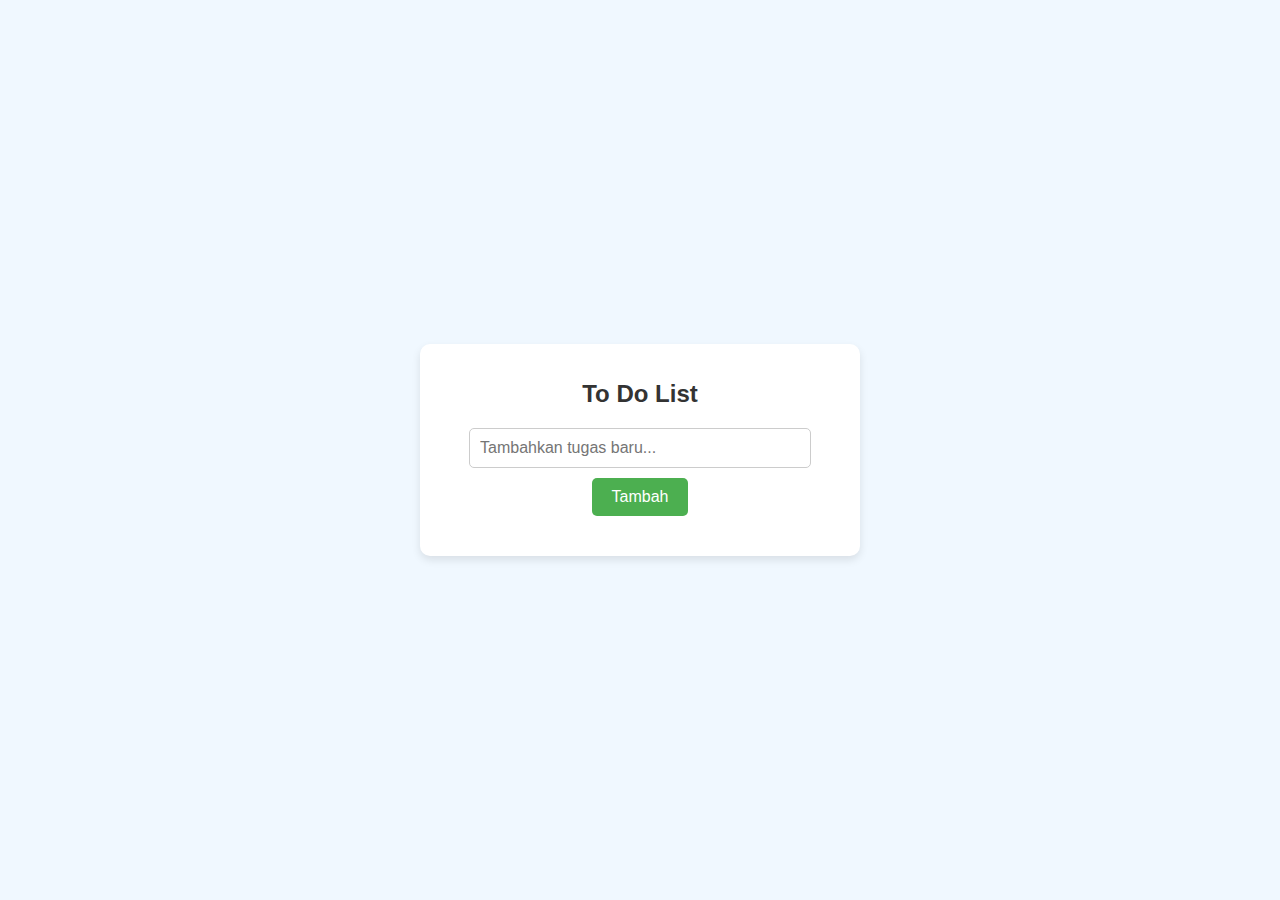
<file: MODUL 2/Demo2/index.html>
<!DOCTYPE html>
<html lang="id">
<head>
    <meta charset="UTF-8">
    <meta name="viewport" content="width=device-width, initial-scale=1.0">
    <title>To Do List</title>
    <link rel="stylesheet" href="style.css">
</head>
<body>
    <div class="container">
        <h1>To Do List</h1>
        <input type="text" id="taskInput" placeholder="Tambahkan tugas baru..." />
        <button id="addBtn">Tambah</button>
        
        <ul id="taskList"></ul>
    </div>

    <script src="script.js"></script>
</body>
</html>
</file>
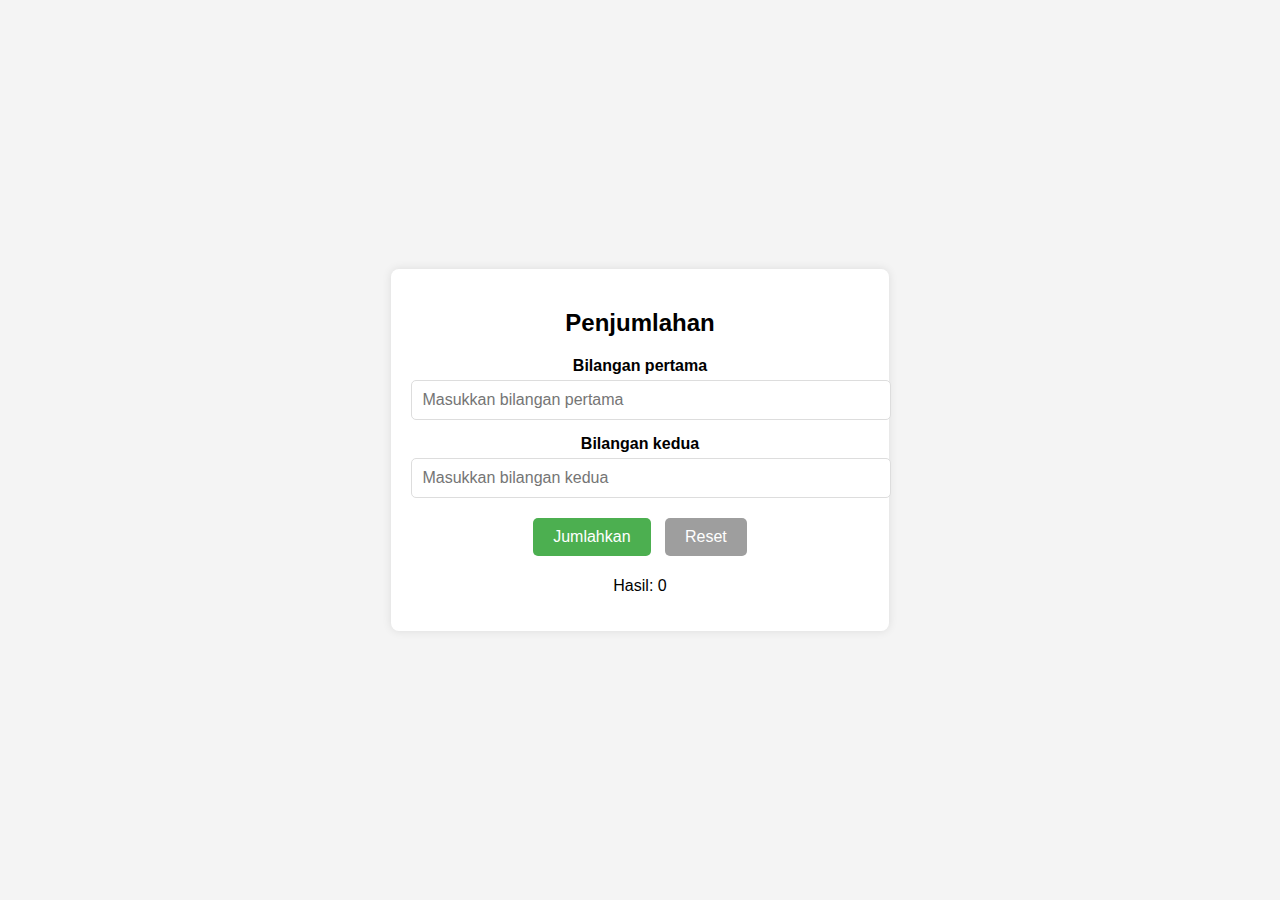
<file: MODUL 2/Kegiatan 2/index.html>
<!DOCTYPE html>
<html lang="en">
  <head>
    <meta charset="UTF-8" />
    <meta name="viewport" content="width=device-width, initial-scale=1.0" />
    <title>Penjumlahan</title>
    <style>
      body {
        font-family: Arial, sans-serif;
        display: flex;
        justify-content: center;
        align-items: center;
        height: 100vh;
        margin: 0;
        background-color: #f4f4f4;
      }
      .container {
        text-align: center;
        background-color: #fff;
        padding: 20px;
        border-radius: 8px;
        box-shadow: 0 0 10px rgba(0, 0, 0, 0.1);
      }
      h2 {
        font-size: 24px;
        margin-bottom: 20px;
      }
      label {
        display: block;
        margin-bottom: 5px;
        font-weight: bold;
        font-size: 16px;
      }
      input[type="number"] {
        width: 100%;
        padding: 10px;
        margin-bottom: 15px;
        border: 1px solid #ddd;
        border-radius: 5px;
        font-size: 16px;
      }
      button {
        padding: 10px 20px;
        margin: 5px;
        font-size: 16px;
        border: none;
        border-radius: 5px;
        color: #fff;
        cursor: pointer;
      }
      button#hitungBtn {
        background-color: #4caf50;
      }
      button#resetBtn {
        background-color: #9e9e9e;
      }
      p#hasil {
        font-size: 20px;
        font-weight: bold;
        margin-top: 15px;
      }
    </style>
  </head>
  <body>
    <div class="container">
      <h2>Penjumlahan</h2>
      <label for="angka1">Bilangan pertama</label>
      <input
        type="number"
        id="angka1"
        placeholder="Masukkan bilangan pertama"
        required
      />

      <label for="angka2">Bilangan kedua</label>
      <input
        type="number"
        id="angka2"
        placeholder="Masukkan bilangan kedua"
        required
      />

      <button id="hitungBtn" onclick="hitungPenjumlahan()">Jumlahkan</button>
      <button id="resetBtn" onclick="resetForm()">Reset</button>

      <p>Hasil: <span id="hasil">0</span></p>
    </div>

    <script>
      function hitungPenjumlahan() {
        let angka1 = parseFloat(document.getElementById("angka1").value);
        let angka2 = parseFloat(document.getElementById("angka2").value);
        let hasil = angka1 + angka2;
        document.getElementById("hasil").textContent = hasil;
      }

      function resetForm() {
        document.getElementById("angka1").value = "";
        document.getElementById("angka2").value = "";
        document.getElementById("hasil").textContent = "0";
      }
    </script>
  </body>
</html>
</file>
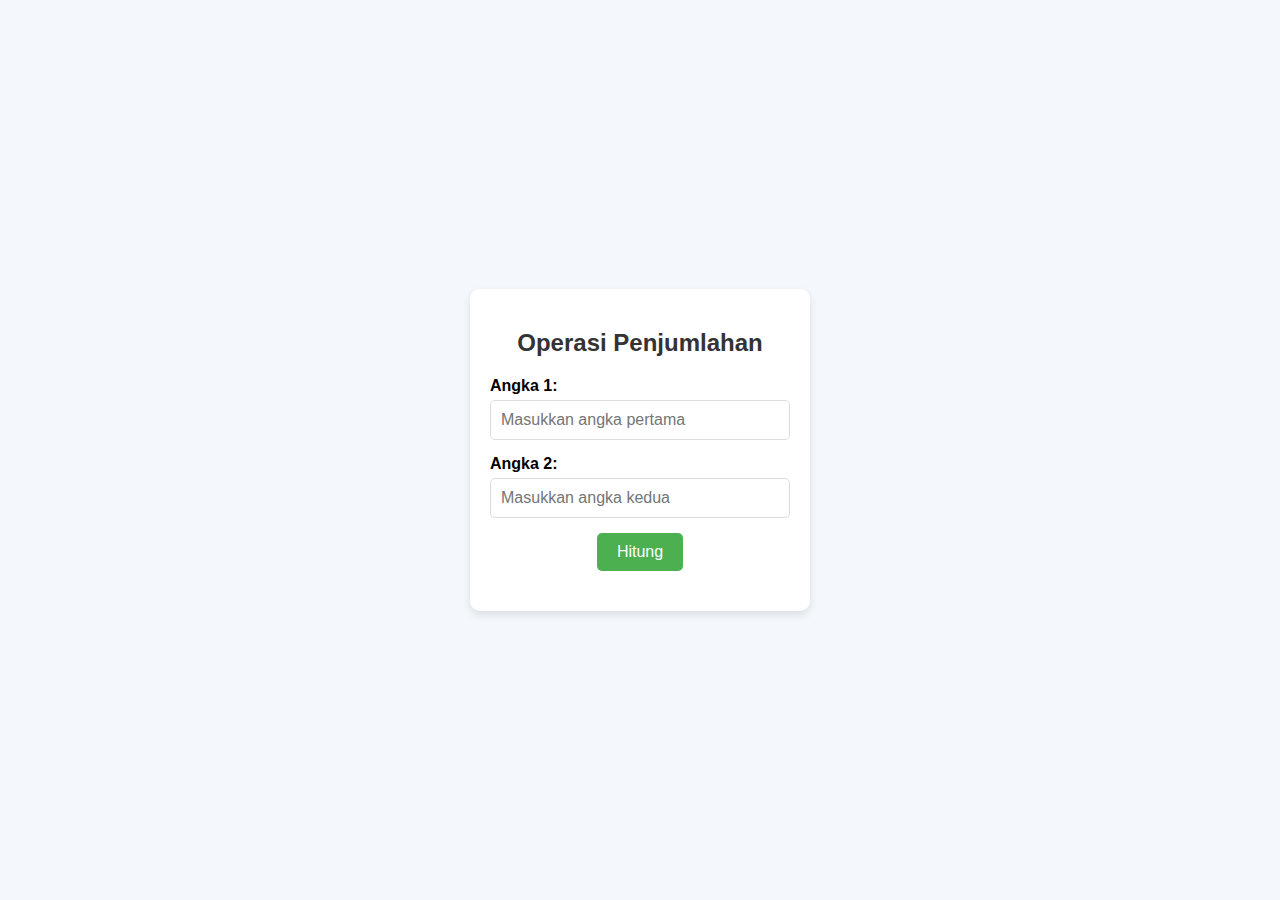
<file: MODUL 2/MODUL 2/codelab1/index.html>
<!DOCTYPE html>
<html lang="id">
<head>
    <meta charset="UTF-8">
    <meta name="viewport" content="width=device-width, initial-scale=1.0">
    <title>Operasi Penjumlahan</title>
    <link rel="stylesheet" href="styles.css">
    <script src="script.js" defer></script>
</head>
<body>
    <div class="container">
        <h2>Operasi Penjumlahan</h2>
        <div class="form-group">
            <label for="angka1">Angka 1:</label>
            <input type="number" id="angka1" placeholder="Masukkan angka pertama">
        </div>
        <div class="form-group">
            <label for="angka2">Angka 2:</label>
            <input type="number" id="angka2" placeholder="Masukkan angka kedua">
        </div>
        <button onclick="tambah()">Hitung</button>
        <p id="hasil"></p>
    </div>
</body>
</html>
</file>
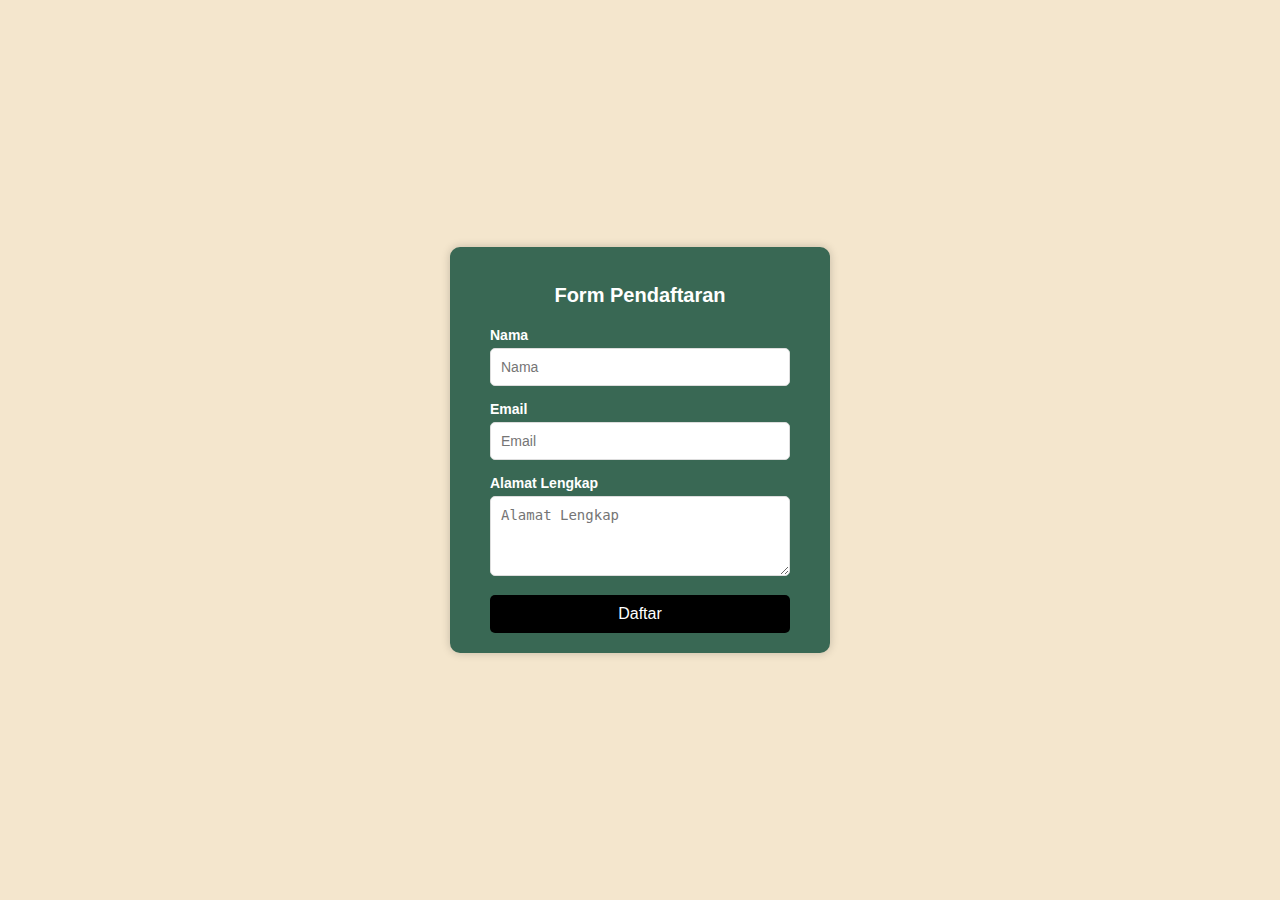
<file: MODUL 2/Kegiatan 3/validasi.html>
<!DOCTYPE html>
<html lang="en">
  <head>
    <meta charset="UTF-8" />
    <meta name="viewport" content="width=device-width, initial-scale=1.0" />
    <title>Form Pendaftaran</title>
    <style>
      body {
        font-family: Arial, sans-serif;
        background-color: #f4e6cd;
        display: flex;
        justify-content: center;
        align-items: center;
        height: 100vh;
        margin: 0;
      }
      .form-container {
        background-color: #396854;
        padding: 20px 40px;
        border-radius: 10px;
        box-shadow: 0 0 10px rgba(0, 0, 0, 0.2);
        width: 300px;
      }
      h2 {
        color: #fff;
        text-align: center;
        margin-bottom: 20px;
        font-size: 20px;
      }
      label {
        color: #fff;
        font-size: 14px;
        font-weight: bold;
        display: block;
        margin-bottom: 5px;
      }
      input[type="text"],
      input[type="email"],
      textarea {
        width: 100%;
        padding: 10px;
        margin-bottom: 15px;
        border: 1px solid #ddd;
        border-radius: 5px;
        font-size: 14px;
        box-sizing: border-box;
      }
      textarea {
        resize: vertical;
        height: 80px;
      }
      button {
        width: 100%;
        padding: 10px;
        background-color: #000;
        color: #fff;
        border: none;
        border-radius: 5px;
        font-size: 16px;
        cursor: pointer;
      }
      button:hover {
        background-color: #333;
      }
    </style>
  </head>
  <body>
    <div class="form-container">
      <h2>Form Pendaftaran</h2>
      <form id="formPendaftaran">
        <label for="nama">Nama</label>
        <input type="text" id="nama" placeholder="Nama" required />

        <label for="email">Email</label>
        <input type="email" id="email" placeholder="Email" required />

        <label for="alamat">Alamat Lengkap</label>
        <textarea id="alamat" placeholder="Alamat Lengkap" required></textarea>

        <button type="button" onclick="validateForm()">Daftar</button>
      </form>
    </div>

    <script>
      function validateForm() {
        let nama = document.getElementById("nama").value;
        let email = document.getElementById("email").value;
        let alamat = document.getElementById("alamat").value;

        if (!nama || !email || !alamat) {
          alert("Semua data harus diisi.");
        } else {
          alert("Formulir berhasil dikirim!");
        }
      }
    </script>
  </body>
</html>
</file>
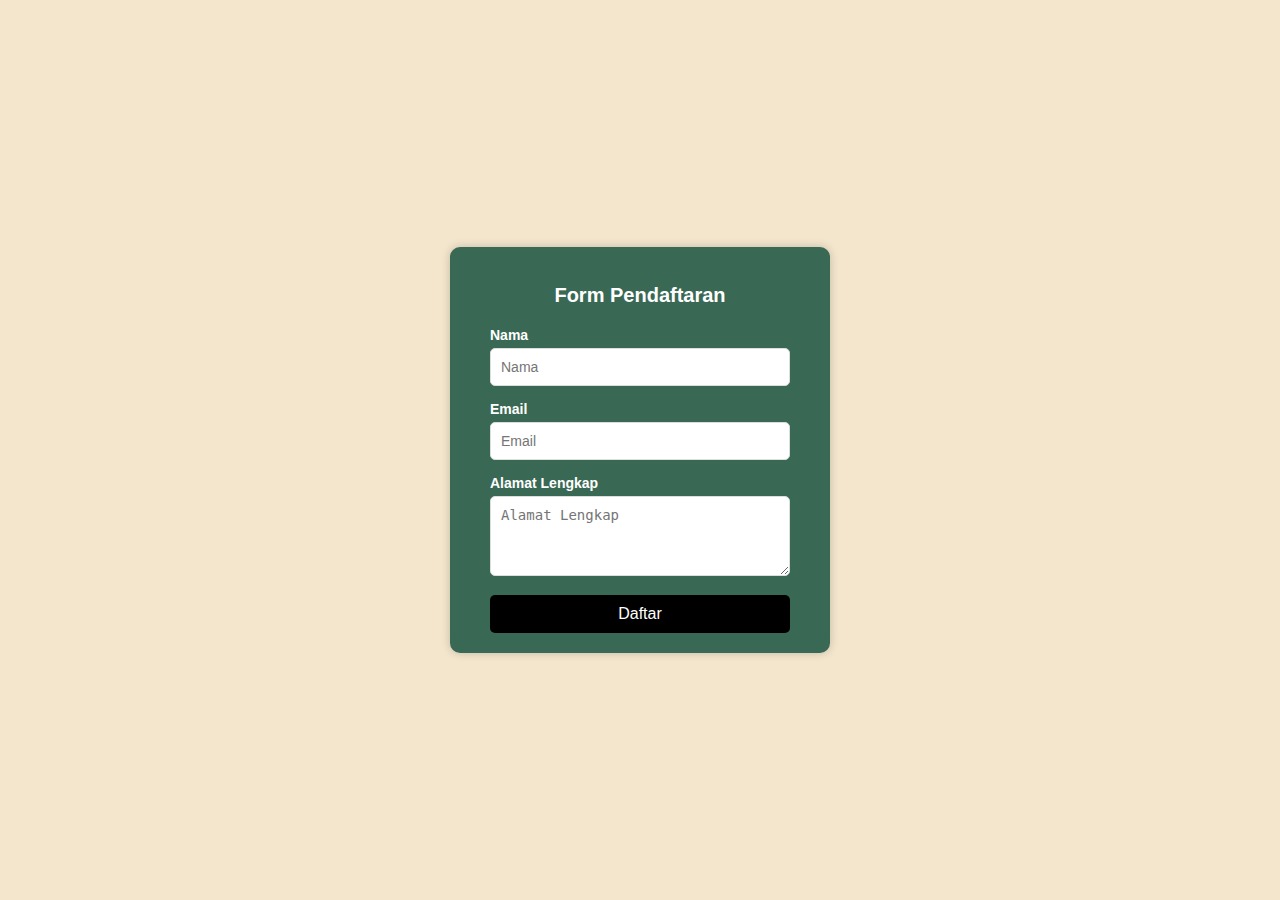
<file: MODUL 2/MODUL 2/Codelab2/validation.html>
<!DOCTYPE html>
<html lang="en">
  <head>
    <meta charset="UTF-8" />
    <meta name="viewport" content="width=device-width, initial-scale=1.0" />
    <title>Form Pendaftaran</title>
    <style>
      body {
        font-family: Arial, sans-serif;
        background-color: #f4e6cd;
        display: flex;
        justify-content: center;
        align-items: center;
        height: 100vh;
        margin: 0;
      }
      .form-container {
        background-color: #396854;
        padding: 20px 40px;
        border-radius: 10px;
        box-shadow: 0 0 10px rgba(0, 0, 0, 0.2);
        width: 300px;
      }
      h2 {
        color: #fff;
        text-align: center;
        margin-bottom: 20px;
        font-size: 20px;
      }
      label {
        color: #fff;
        font-size: 14px;
        font-weight: bold;
        display: block;
        margin-bottom: 5px;
      }
      input[type="text"],
      input[type="email"],
      textarea {
        width: 100%;
        padding: 10px;
        margin-bottom: 15px;
        border: 1px solid #ddd;
        border-radius: 5px;
        font-size: 14px;
        box-sizing: border-box;
      }
      textarea {
        resize: vertical;
        height: 80px;
      }
      button {
        width: 100%;
        padding: 10px;
        background-color: #000;
        color: #fff;
        border: none;
        border-radius: 5px;
        font-size: 16px;
        cursor: pointer;
      }
      button:hover {
        background-color: #333;
      }
    </style>
  </head>
  <body>
    <div class="form-container">
      <h2>Form Pendaftaran</h2>
      <form id="formPendaftaran">
        <label for="nama">Nama</label>
        <input type="text" id="nama" placeholder="Nama" required />

        <label for="email">Email</label>
        <input type="email" id="email" placeholder="Email" required />

        <label for="alamat">Alamat Lengkap</label>
        <textarea id="alamat" placeholder="Alamat Lengkap" required></textarea>

        <button type="button" onclick="validateForm()">Daftar</button>
      </form>
    </div>

    <script>
      function validateForm() {
        let nama = document.getElementById("nama").value;
        let email = document.getElementById("email").value;
        let alamat = document.getElementById("alamat").value;

        if (!nama || !email || !alamat) {
          alert("Semua data harus diisi.");
        } else {
          alert("Formulir berhasil dikirim!");
        }
      }
    </script>
  </body>
</html>
</file>
<file: MODUL 2/Demo2/style.css>
body {
  font-family: Arial, sans-serif;
  background-color: #f0f8ff;
  display: flex;
  justify-content: center;
  align-items: center;
  height: 100vh;
  margin: 0;
}

.container {
  width: 400px;
  background-color: white;
  padding: 20px;
  box-shadow: 0 4px 8px rgba(0, 0, 0, 0.1);
  border-radius: 10px;
  text-align: center;
}

h1 {
  color: #333;
  font-size: 24px;
  margin-bottom: 20px;
}

input {
  width: 80%;
  padding: 10px;
  font-size: 16px;
  border: 1px solid #ccc;
  border-radius: 5px;
}

button {
  padding: 10px 20px;
  margin-top: 10px;
  font-size: 16px;
  background-color: #4caf50;
  color: white;
  border: none;
  border-radius: 5px;
  cursor: pointer;
}

button:hover {
  background-color: #45a049;
}

ul {
  list-style-type: none;
  padding: 0;
  margin-top: 20px;
}

li {
  background-color: #f9f9f9;
  margin: 10px 0;
  padding: 10px;
  border-radius: 5px;
  display: flex;
  justify-content: space-between;
  align-items: center;
  font-size: 18px;
}

li button {
  background-color: #f44336;
  color: white;
  border: none;
  padding: 5px 10px;
  cursor: pointer;
}

li button:hover {
  background-color: #e53935;
}
</file>
<file: MODUL 2/MODUL 2/codelab1/styles.css>
body {
    font-family: Arial, sans-serif;
    background-color: #f4f7fc;
    display: flex;
    justify-content: center;
    align-items: center;
    height: 100vh;
    margin: 0;
}

.container {
    background-color: white;
    padding: 20px;
    border-radius: 10px;
    box-shadow: 0 4px 8px rgba(0, 0, 0, 0.1);
    width: 300px;
    text-align: center;
}

h2 {
    color: #333;
}

.form-group {
    margin-bottom: 15px;
    text-align: left;
}

label {
    font-weight: bold;
    margin-bottom: 5px;
    display: block;
}

input {
    width: 100%;
    padding: 10px;
    border-radius: 5px;
    border: 1px solid #ddd;
    box-sizing: border-box;
    font-size: 16px;
}

button {
    padding: 10px 20px;
    border: none;
    background-color: #4CAF50;
    color: white;
    font-size: 16px;
    border-radius: 5px;
    cursor: pointer;
}

button:hover {
    background-color: #45a049;
}

p {
    margin-top: 20px;
    font-size: 18px;
    color: #333;
}
</file>
